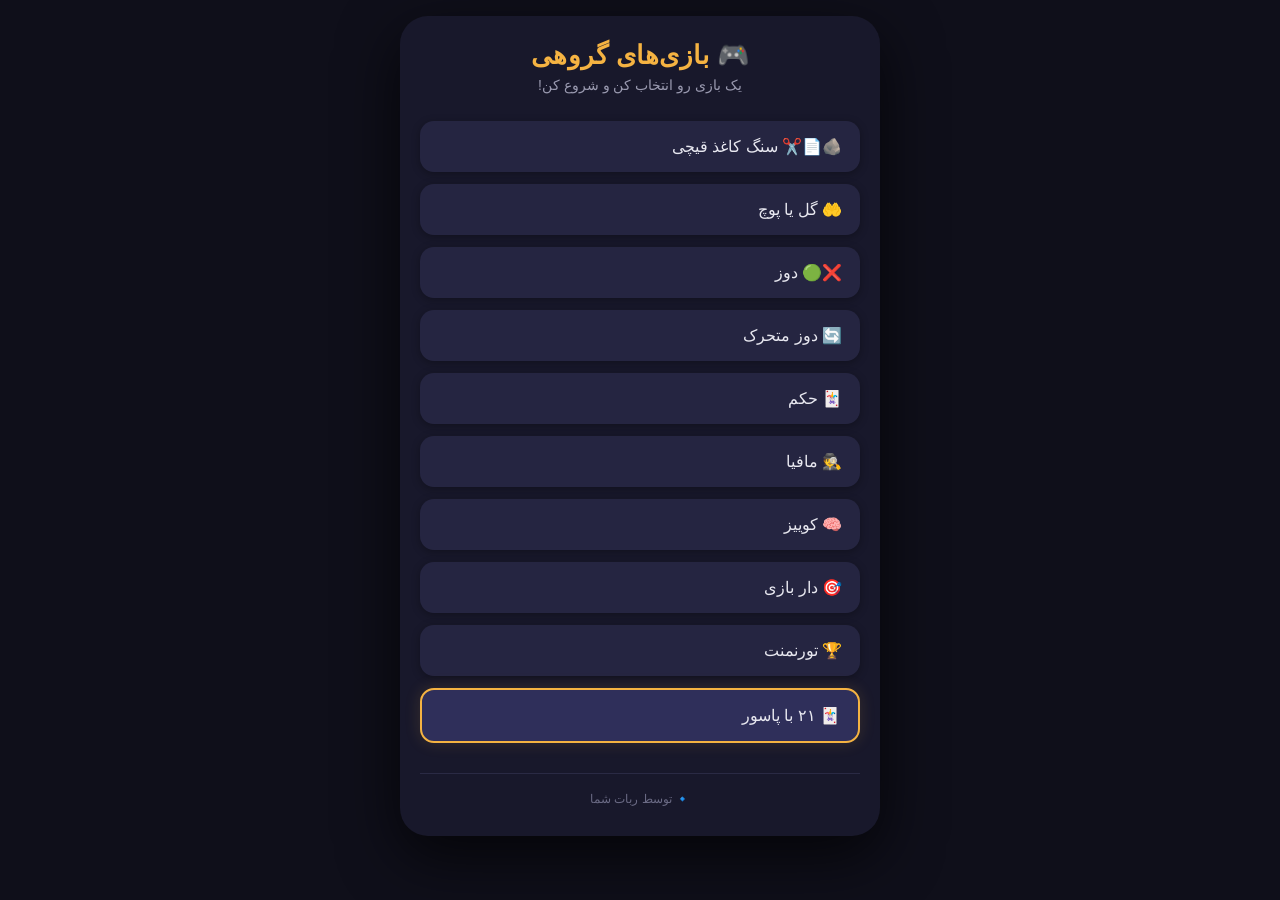
<file: mini-app/index.html>
<!DOCTYPE html>
<html lang="fa" dir="rtl">
<head>
    <meta charset="UTF-8" />
    <meta name="viewport" content="width=device-width, initial-scale=1.0, maximum-scale=1.0, user-scalable=no" />
    <title>بازی‌های گروهی</title>
    
    <!-- Telegram WebApp SDK -->
    <script src="https://telegram.org/js/telegram-web-app.js"></script>
    
    <!-- استایل‌ها -->
    <link rel="stylesheet" href="style.css" />
</head>
<body>

    <div id="app">
        <!-- ====== منوی اصلی ====== -->
        <div id="menu">
            <div class="header">
                <h1>🎮 بازی‌های گروهی</h1>
                <p class="subtitle">یک بازی رو انتخاب کن و شروع کن!</p>
            </div>

            <div class="game-list">
                <button class="game-btn" data-game="rps">🪨📄✂️ سنگ کاغذ قیچی</button>
                <button class="game-btn" data-game="golpoch">🤲 گل یا پوچ</button>
                <button class="game-btn" data-game="xo">❌🟢 دوز</button>
                <button class="game-btn" data-game="morris">🔄 دوز متحرک</button>
                <button class="game-btn" data-game="hokm">🃏 حکم</button>
                <button class="game-btn" data-game="mafia">🕵️ مافیا</button>
                <button class="game-btn" data-game="quiz">🧠 کوییز</button>
                <button class="game-btn" data-game="hangman">🎯 دار بازی</button>
                <button class="game-btn" data-game="tournament">🏆 تورنمنت</button>
                <button class="game-btn highlight" data-game="blackjack">🃏 ۲۱ با پاسور</button>
            </div>

            <div class="footer">
                <span>🔹 توسط ربات شما</span>
            </div>
        </div>

        <!-- ====== صفحه بازی ====== -->
        <div id="game-container" style="display:none;">
            <div id="game-header">
                <button id="back-btn">🔙 بازگشت</button>
                <span id="game-title">بازی</span>
            </div>
            <div id="game-content">
                <div class="loading">⏳ در حال آماده‌سازی...</div>
            </div>
        </div>
    </div>

    <!-- جاوااسکریپت (بعداً اضافه میشه) -->
    <script src="app.js"></script>
</body>
</html>
</file>
<file: mini-app/style.css>
/* ===== تنظیمات کلی ===== */
* {
    margin: 0;
    padding: 0;
    box-sizing: border-box;
}

body {
    font-family: 'Segoe UI', Tahoma, Geneva, Verdana, sans-serif;
    background: #0f0f1a;
    color: #e8e8f0;
    min-height: 100vh;
    display: flex;
    justify-content: center;
    align-items: flex-start;
    padding: 16px;
}

#app {
    width: 100%;
    max-width: 480px;
    background: #18182b;
    border-radius: 28px;
    padding: 24px 20px 30px;
    box-shadow: 0 20px 60px rgba(0, 0, 0, 0.7);
    transition: all 0.3s ease;
}

/* ===== منو ===== */
#menu .header {
    text-align: center;
    margin-bottom: 28px;
}

#menu h1 {
    font-size: 26px;
    font-weight: 700;
    color: #f5b342;
    letter-spacing: 0.5px;
}

#menu .subtitle {
    color: #9a9ab0;
    font-size: 14px;
    margin-top: 6px;
}

.game-list {
    display: flex;
    flex-direction: column;
    gap: 12px;
}

.game-btn {
    background: #252541;
    border: none;
    border-radius: 14px;
    padding: 16px 18px;
    font-size: 16px;
    font-weight: 500;
    color: #e8e8f0;
    text-align: right;
    cursor: pointer;
    transition: all 0.25s ease;
    box-shadow: 0 2px 8px rgba(0, 0, 0, 0.3);
    font-family: inherit;
    display: flex;
    align-items: center;
    gap: 10px;
}

.game-btn:hover {
    background: #32325a;
    transform: scale(1.02);
}

.game-btn:active {
    transform: scale(0.97);
}

.game-btn.highlight {
    background: #2f2f5a;
    border: 2px solid #f5b342;
    box-shadow: 0 0 16px rgba(245, 179, 66, 0.15);
}

.game-btn.highlight:hover {
    background: #3d3d70;
}

.footer {
    text-align: center;
    margin-top: 30px;
    font-size: 12px;
    color: #6a6a84;
    border-top: 1px solid #2a2a44;
    padding-top: 18px;
}

/* ===== صفحه بازی ===== */
#game-container {
    display: none;
    animation: fadeIn 0.3s ease;
}

@keyframes fadeIn {
    from { opacity: 0; transform: translateY(12px); }
    to   { opacity: 1; transform: translateY(0); }
}

#game-header {
    display: flex;
    align-items: center;
    gap: 12px;
    margin-bottom: 22px;
    padding-bottom: 14px;
    border-bottom: 2px solid #2a2a44;
}

#back-btn {
    background: #2a2a44;
    border: none;
    border-radius: 10px;
    padding: 8px 16px;
    font-size: 14px;
    font-weight: 500;
    color: #e8e8f0;
    cursor: pointer;
    transition: background 0.2s;
    font-family: inherit;
}

#back-btn:hover {
    background: #3d3d66;
}

#game-title {
    font-size: 18px;
    font-weight: 600;
    color: #f5b342;
    flex: 1;
    text-align: center;
}

.loading {
    text-align: center;
    padding: 50px 20px;
    color: #9a9ab0;
    font-size: 16px;
}

/* ===== بازی ۲۱ (بلک‌جک) - نمونه ===== */
.blackjack-table {
    background: #1a4a2a;
    border-radius: 18px;
    padding: 20px 16px;
    box-shadow: inset 0 0 30px rgba(0, 0, 0, 0.5);
}

.blackjack-dealer,
.blackjack-player {
    background: rgba(0, 0, 0, 0.35);
    border-radius: 14px;
    padding: 14px 16px;
    margin-bottom: 16px;
}

.blackjack-dealer h3,
.blackjack-player h3 {
    font-size: 15px;
    font-weight: 600;
    margin-bottom: 10px;
    color: #d4d4e0;
}

.blackjack-cards {
    display: flex;
    gap: 8px;
    flex-wrap: wrap;
    min-height: 56px;
    align-items: center;
}

.card {
    background: #ffffff;
    color: #1a1a2e;
    width: 48px;
    height: 68px;
    border-radius: 8px;
    display: flex;
    align-items: center;
    justify-content: center;
    font-size: 18px;
    font-weight: 700;
    box-shadow: 0 3px 10px rgba(0, 0, 0, 0.35);
    transition: transform 0.2s;
}

.card.red {
    color: #d32f2f;
}

.card.black {
    color: #1a1a2e;
}

.card-back {
    background: linear-gradient(145deg, #1a237e, #0d1445);
    color: #aab;
    font-size: 12px;
    font-weight: 400;
}

.blackjack-score {
    margin-top: 8px;
    font-size: 14px;
    color: #b0b0c8;
}

.player-status {
    font-size: 13px;
    color: #9a9ab0;
    margin-top: 4px;
}

.blackjack-controls {
    display: flex;
    gap: 10px;
    flex-wrap: wrap;
    margin-top: 18px;
}

.blackjack-controls button {
    flex: 1;
    min-width: 72px;
    padding: 12px 8px;
    border: none;
    border-radius: 12px;
    font-size: 15px;
    font-weight: 600;
    cursor: pointer;
    transition: all 0.2s;
    font-family: inherit;
    background: #3a3a5a;
    color: #e8e8f0;
}

.blackjack-controls button:active {
    transform: scale(0.95);
}

.btn-hit {
    background: #2e7d32 !important;
    color: #fff !important;
}
.btn-hit:hover {
    background: #388e3c !important;
}

.btn-stand {
    background: #c62828 !important;
    color: #fff !important;
}
.btn-stand:hover {
    background: #d32f2f !important;
}

.btn-view {
    background: #e67e22 !important;
    color: #fff !important;
}
.btn-view:hover {
    background: #f39c12 !important;
}

.blackjack-result {
    margin-top: 18px;
    padding: 16px;
    background: rgba(0, 0, 0, 0.4);
    border-radius: 12px;
    text-align: center;
    font-size: 18px;
    font-weight: 600;
    border: 1px solid #3a3a5a;
}

.blackjack-result .winner {
    color: #f5b342;
}

/* ===== واکنش‌گرا ===== */
@media (max-width: 420px) {
    #app {
        padding: 16px 14px 22px;
        border-radius: 20px;
    }

    #menu h1 {
        font-size: 22px;
    }

    .game-btn {
        font-size: 14px;
        padding: 14px 16px;
    }

    .card {
        width: 40px;
        height: 56px;
        font-size: 15px;
    }

    .blackjack-controls button {
        font-size: 13px;
        padding: 10px 6px;
        min-width: 60px;
    }
}
</file>
